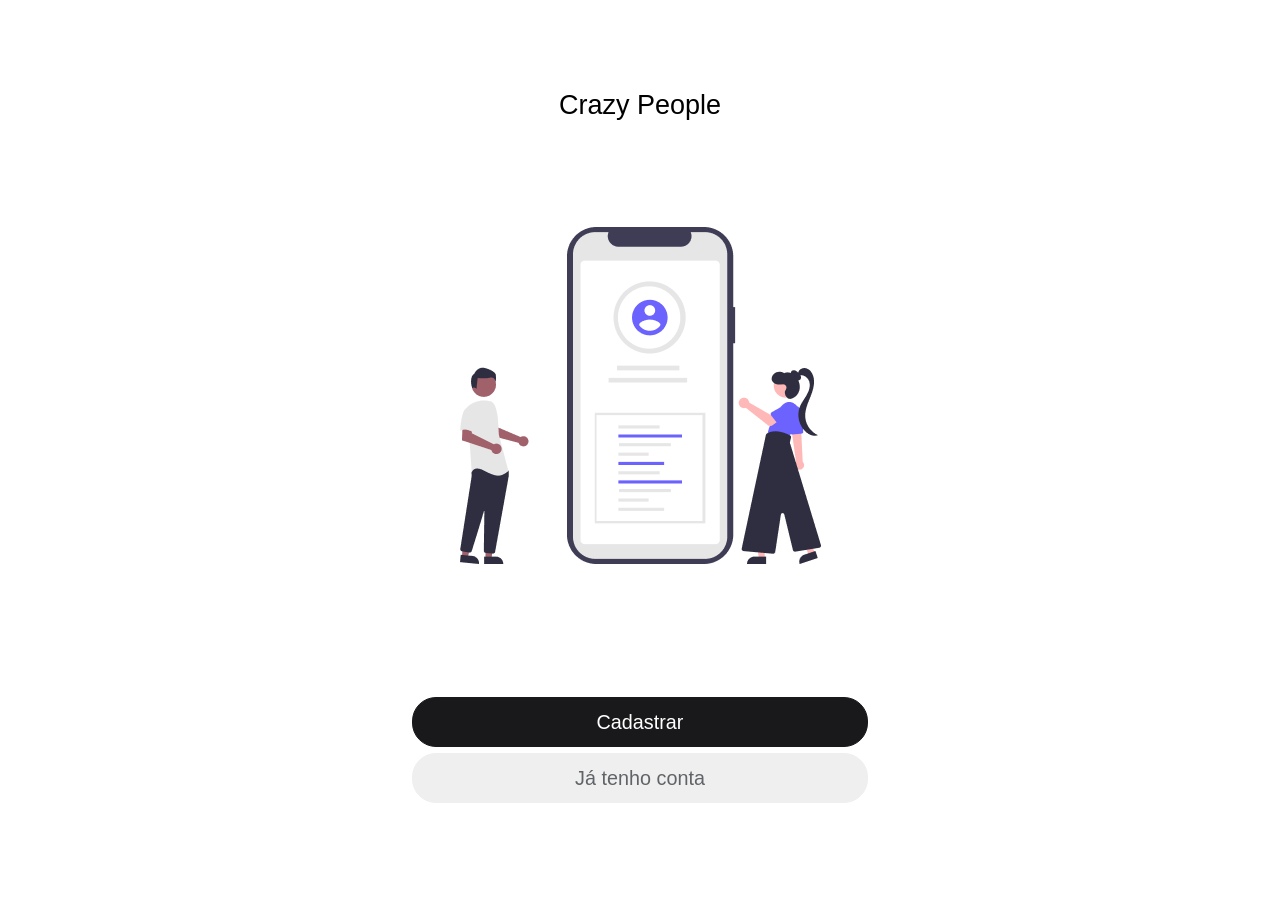
<file: index.html>
<!DOCTYPE html>
<html lang="en">

<head>
    <meta charset="UTF-8">
    <meta name="viewport" content="width=device-width, initial-scale=1.0">
    <title>Crazy People - A rede social que te leva a loucura!</title>
    <link rel="stylesheet" href="css/global.css">
</head>

<body>
    <div class="grid-vertical">
        <div class="container-content">
            <h1 class="title">Crazy People</h1>
            <img src="images/bem_vindo.png" class="image-centered" width="361" height="337" style="max-height: 337px;" alt="bem_vindo">
        </div>
        <div class="group-buttons">
            <a class="button button-primary" href="pages/register.html">Cadastrar</a>
            <a class="button button-secondary" href="pages/login/login.html">Já tenho conta</a>
        </div>
    </div>
</body>

</html>
</file>
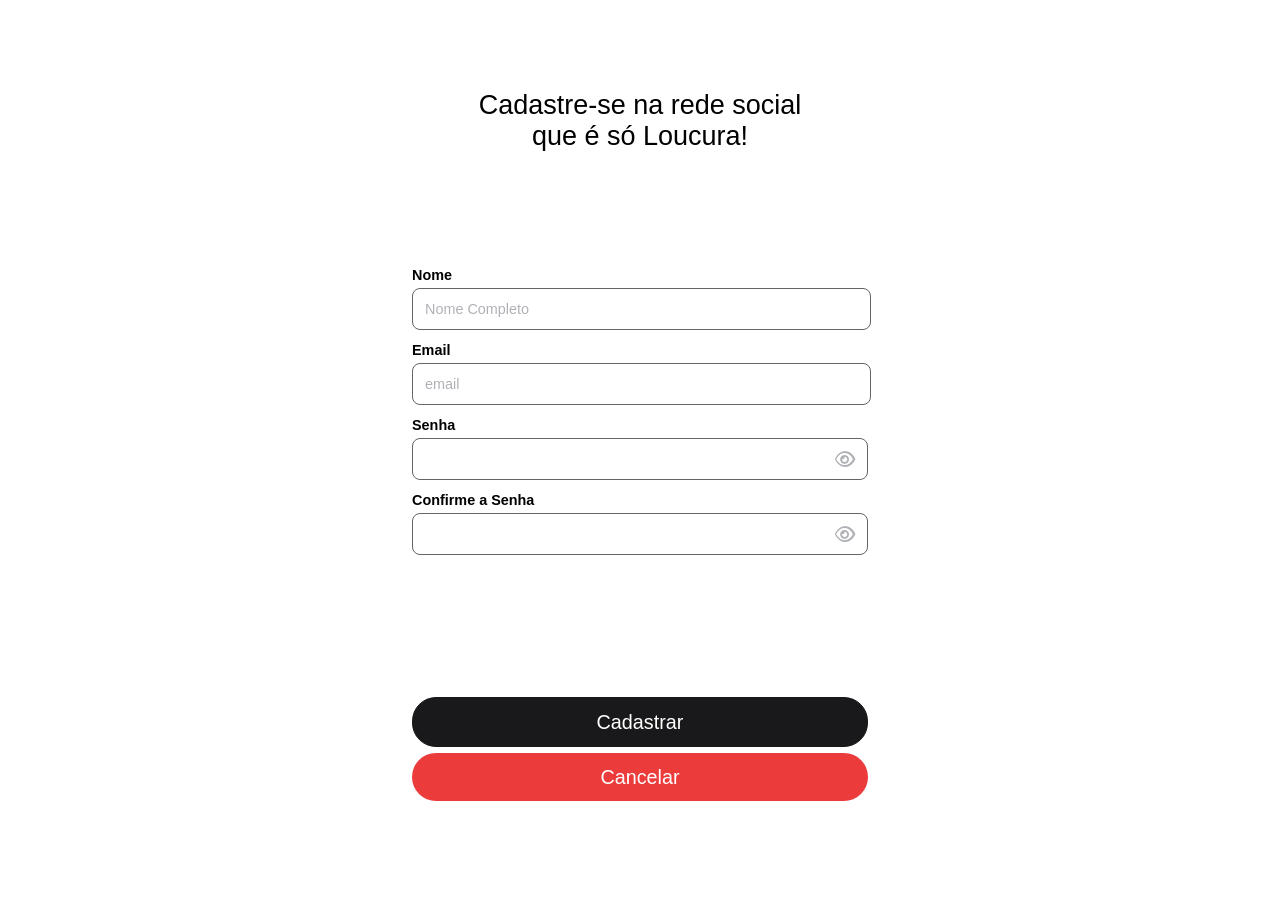
<file: pages/register.html>
<!DOCTYPE html>
<html lang="en">

<head>
    <meta charset="UTF-8">
    <meta name="viewport" content="width=device-width, initial-scale=1.0">
    <title>Crazy People - A rede social que te leva a loucura!</title>
    <link rel="stylesheet" href="../css/global.css">
    <link rel="stylesheet" href="https://cdnjs.cloudflare.com/ajax/libs/font-awesome/6.5.1/css/all.min.css">
</head>

<body>
    <div class="grid-vertical">
        <div class="container-content">
            <h1 class="title"> Cadastre-se na rede social </br> que é só Loucura! </h1>
            <form id="form-register" onsubmit="return false" method="post" class="form-center">
                <div class="form-group">
                    <label>Nome</label>
                    <input type="text" name="name" id="name" placeholder="Nome Completo">
                </div>
                <div class="form-group">
                    <label>Email</label>
                    <input type="email" name="email" id="email" placeholder="email">
                </div>
                <div class="form-group">
                    <label>Senha</label>
                    <div class="input-password">
                        <input type="password" name="password" id="password">
                        <i class="fa-regular fa-eye icon-eye"></i>
                        <!--<i class="fa-regular fa-eye-slash"></i>!-->
                    </div>
                </div>
                <div class="form-group">
                    <label>Confirme a Senha</label>
                    <div class="input-password">
                        <input type="password" name="password-confirm" id="password-confirm">
                        <i class="fa-regular fa-eye icon-eye"></i>
                        <!--<i class="fa-regular fa-eye-slash"></i>!-->
                    </div>
                </div>
            </form>
        </div>
        <div class=" group-buttons">
            <a class="button button-primary">Cadastrar</a>
            <a class="button button-cancel" href="../index.html">Cancelar</a>
        </div>
    </div>
</body>

</html>
</file>
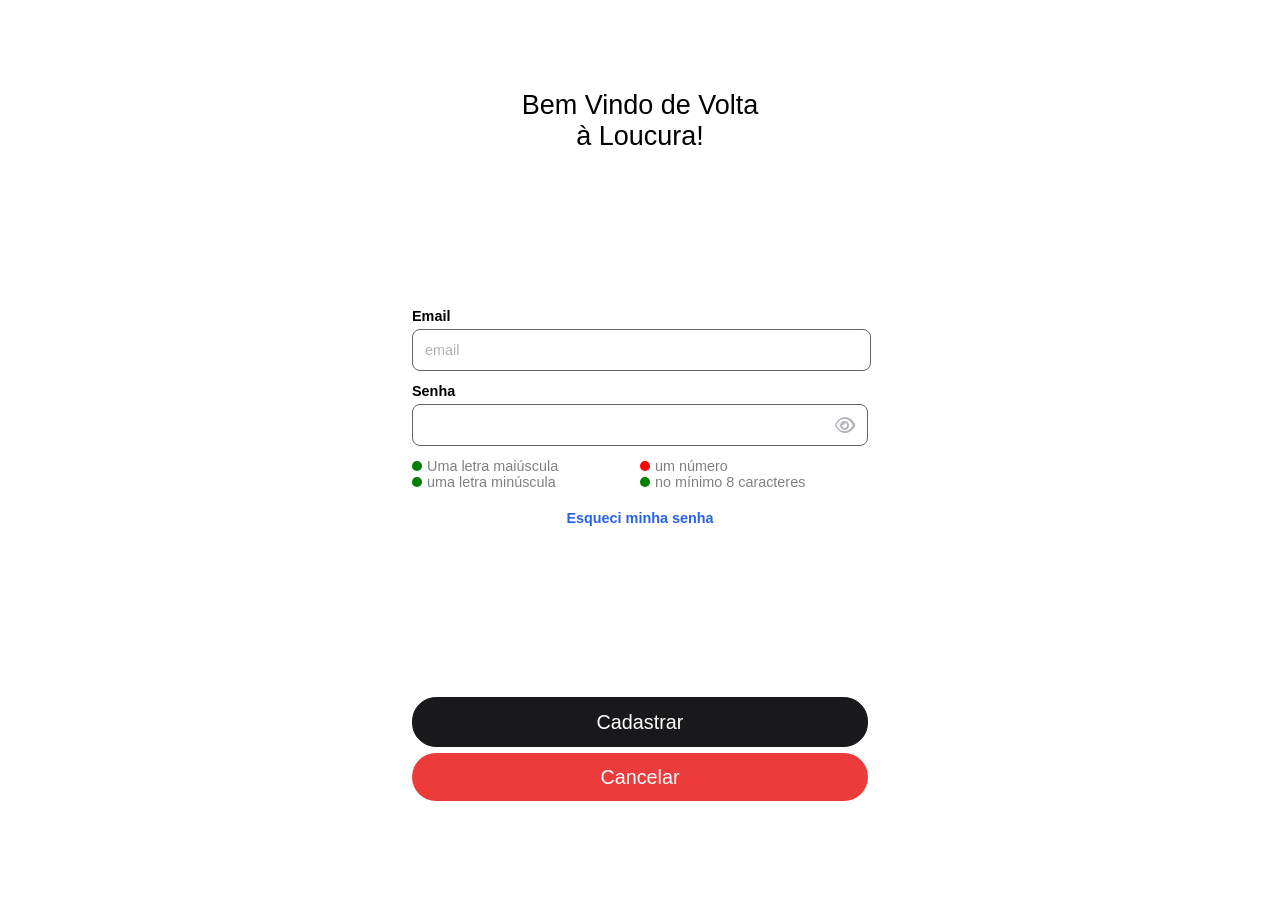
<file: pages/login/login.html>
<!DOCTYPE html>
<html lang="en">

<head>
    <meta charset="UTF-8">
    <meta name="viewport" content="width=device-width, initial-scale=1.0">
    <title>Entre na sua conta - A rede social que te leva a loucura!</title>
    <link rel="stylesheet" href="../../css/global.css">
    <link rel="stylesheet" href="login.css">
    <link rel="stylesheet" href="https://cdnjs.cloudflare.com/ajax/libs/font-awesome/6.5.1/css/all.min.css">
</head>

<body>
    <div class="grid-vertical">
        <div class="container-content">
            <h1 class="title"> Bem Vindo de Volta </br> à Loucura! </h1>
            <form id="form-login" onsubmit="return false" method="post" class="form-center">

                <div class="form-group">
                    <label>Email</label>
                    <input type="email" name="email" id="email" placeholder="email">
                </div>
                <div class="form-group">
                    <label>Senha</label>
                    <div class="input-password">
                        <input type="password" name="password" id="password">
                        <i class="fa-regular fa-eye icon-eye"></i>
                        <!--<i class="fa-regular fa-eye-slash"></i>!-->
                    </div>
                </div>
                <div class="tips">
                    <div class="tip">
                        <div class="tip-icon success" id="error-uppercase"></div>
                        <div class="tip-text">Uma letra maiúscula</div>
                    </div>
                    <div class="tip">
                        <div class="tip-icon error" id="error-number"></div>
                        <div class="tip-text">um número</div>
                    </div>
                    <div class="tip">
                        <div class="tip-icon success" id="error-lowercase"></div>
                        <div class="tip-text">uma letra minúscula</div>
                    </div>
                    <div class="tip">
                        <div class="tip-icon success" id="error-minlength"></div>
                        <div class="tip-text">no mínimo 8 caracteres</div>
                    </div>
                </div>
                <div class="center">
                    <a href="recover-password.html" class="general">Esqueci minha senha</a>
                </div>
            </form>
        </div>
        <div class=" group-buttons">
            <a class="button button-primary">Cadastrar</a>
            <a class="button button-cancel" href="../index.html">Cancelar</a>
        </div>
    </div>
</body>

</html>
</file>
<file: css/global.css>
html {
    font-size: 18px;
    font-family: Arial, Helvetica, sans-serif;

}

body {
    margin: 0;
    padding: 0;
    font-family: Arial, Helvetica, sans-serif;
}

.title {

    font-size: 1.5rem;
    text-align: center;
    font-weight: normal;
    margin-top: 10vh;
    justify-content: center;


}

.grid-vertical {
    display: flex;
    flex-direction: column;
    max-width: 480px;
    margin: auto;
    gap: 5%;

    height: 100vh;

}

.container-content {
    display: flex;
    flex-direction: column;
    height: 80vh;



}

.img-full-width {
    flex: 1;
    width: 90%;
    align-self: center;
    margin-bottom: 10vh;

}

.image-centered {
    flex: 1;
    align-self: center;
    margin: auto;
}

.group-buttons {
    height: 20vh;
    display: flex;
    flex-direction: column;
    width: 95%;
    margin-bottom: 40px;
    align-self: center;


}

a.button {
    display: flex;
    flex: 1;
    border-radius: 24px;
    font-size: 1.1rem;
    cursor: pointer;
    max-height: 48px;
    justify-content: center;
    align-items: center;
    text-decoration: none;


}

.button-primary {

    background-color: #19191b;
    color: white;
    margin-bottom: 6px;
    border: 1px solid #19191b;

}

.button-secondary {
    background-color: #efeff0;
    color: #616466;
    border: 1px solid #efeff0;
}

.button-cancel {
    background-color: rgb(236, 59, 59);
    color: white;
}

.form-center {
    margin: auto;
    width: 95%;
}

.form-group {
    display: flex;
    flex-direction: column;

    margin-bottom: 8px;
    width: 100%;
    margin: 12px auto;

}

.form-group label {
    font-weight: bold;
    font-size: 0.8rem;
    margin-bottom: 5px;
}

.form-group input {
    border: 1px solid #616468;
    padding: 12px;
    border-radius: 8px;
    font-size: 0.8rem;
    width: 95%;


}

.form-group .input-password {

    width: 100%;
    display: flex;
    position: relative;
}

.form-group .input-password .icon-eye {
    position: absolute;
    top: 13px;
    right: 13px;
    color: #afb1b6;
    cursor: pointer;
}

.center {
    display: flex;
    justify-content: center;
    margin-top: 20px;
}

.form-group input::placeholder {
    color: #afb1b6;
    opacity: 1;
}

a.general:link, a.general:visited {
    color: #2563eb;
    text-decoration: none;
    font-size: 0.8rem;
    font-weight: 600;
}
a.general:hover{
    color: #00c;
    text-decoration: none;
    font-size: 0.8rem;
    font-weight: 600;
}
</file>
<file: pages/login/login.css>
.tips{
    display: flex;
    flex-direction: row;
    flex-wrap: wrap;
}
.tip{
    width: 50%;
    display: flex;
    flex-direction: row;
    align-items: center;
}
.tip-icon{
    width: 10px;
    height: 10px;
    border-radius: 5px;
    margin-right: 5px;
    

}
.tip-text{
    font-size: 0.8rem;
    color: grey;
}
.success{
    background-color: green;
}
.error{
    background-color: red;
}
</file>
